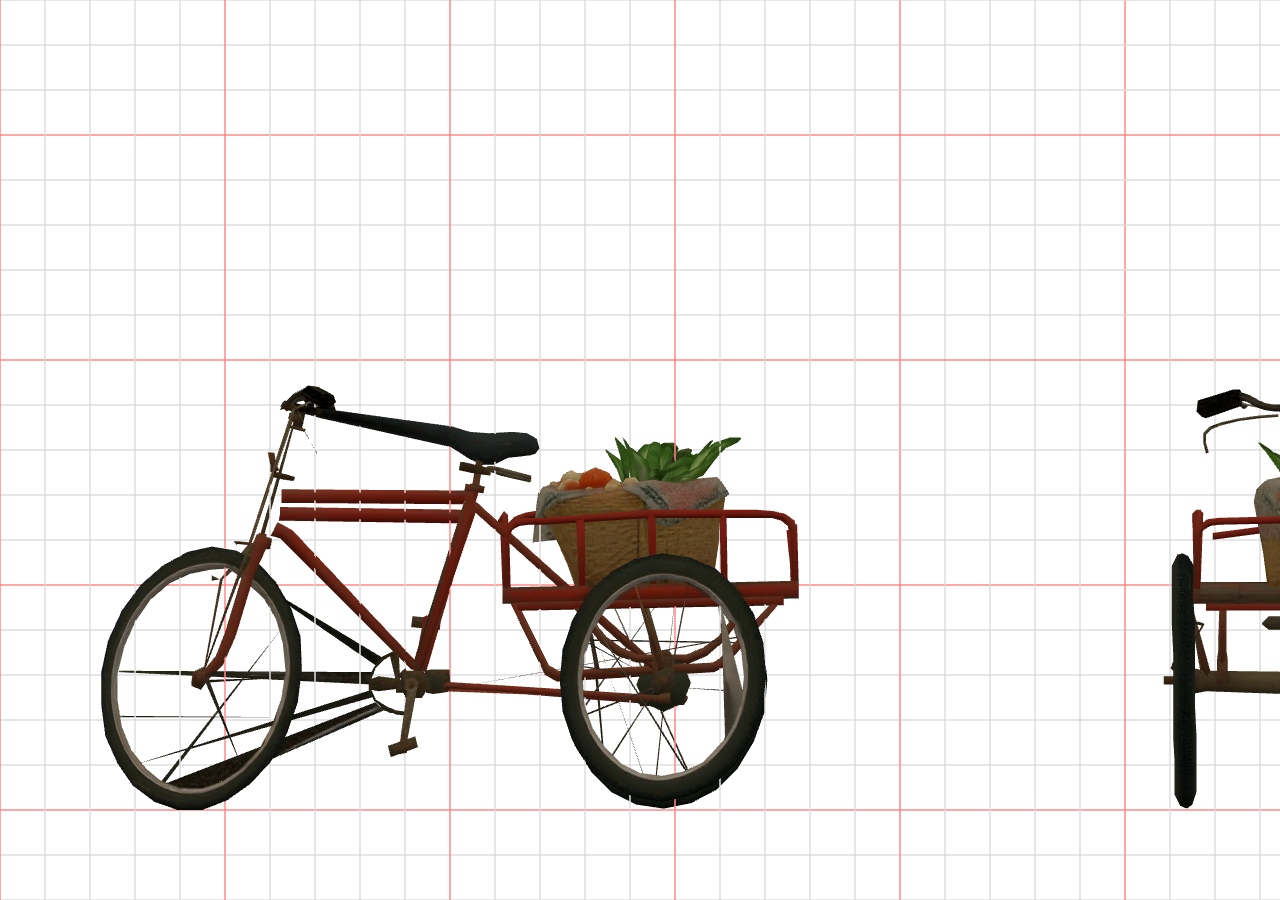
<file: tools/measure.html>
<!doctype html><meta charset=utf-8><base href="../"><body style="margin:0;background:#fff">
<script type=importmap>{"imports":{"three":"./vendor/three.module.min.js","three/addons/":"./vendor/addons/"}}</script>
<script type=module>
// orthographic side / front / top views of a vehicle in its game frame (front = +Z, metres), with a 10 cm grid
import * as THREE from 'three';
import { loadVehicles, VTYPES, Vehicle, setVehicleScene } from './src/vehicles.js';
const type=new URLSearchParams(location.search).get('v')||'tricycle';
const scene=new THREE.Scene(); scene.background=new THREE.Color(0xffffff);
scene.add(new THREE.HemisphereLight(0xffffff,0x888888,2.5));
setVehicleScene(scene);
await loadVehicles();
const L=VTYPES[type].len;
// fake terrain height: vehicles.js imports heightAt; the module's H is null until built, so stub via a tiny terrain
const {buildTerrain}=await import('./src/world/terrain.js');
buildTerrain(new THREE.Scene());
const v=new Vehicle(type,0,0,0); v.pos.set(0,0,0); v.sync();
v.root.position.set(0,0,0); v.root.updateMatrixWorld(true);
const S=900, r=new THREE.WebGLRenderer({antialias:true,preserveDrawingBuffer:true}); r.setSize(S*3,S); document.body.appendChild(r.domElement); r.setScissorTest(true);
const half=Math.max(L,1.6)/2+0.2;
const grid=(plane)=>{ const g=new THREE.Group(); const m=new THREE.LineBasicMaterial({color:0xdddddd}), m2=new THREE.LineBasicMaterial({color:0xff4444});
  for(let i=-30;i<=30;i++){ const a=i/10, mm=i%5===0?m2:m; const p=[];
    if(plane==='side'){ p.push(new THREE.Vector3(0.01+(-2),a+1.5,-3),new THREE.Vector3(0,a+1.5,3)); }
  } return g; };
const views=[['side',new THREE.Vector3(5,0.8,0),new THREE.Vector3(0,0.8,0)],['front',new THREE.Vector3(0,0.8,6),new THREE.Vector3(0,0.8,0)],['top',new THREE.Vector3(0,6,0.001),new THREE.Vector3(0,0,0)]];
// grid lines as thin boxes in world space
const gl=new THREE.Group(); scene.add(gl);
const lm=(c)=>new THREE.MeshBasicMaterial({color:c});
for(let i=-30;i<=30;i++){ const a=i/10, c=i%5===0?0xff8888:0xdddddd;
  const bx=new THREE.Mesh(new THREE.BoxGeometry(0.003,8,0.003),lm(c)); bx.position.set(0,0,a); gl.add(bx);  // z lines (side/top)
  const by=new THREE.Mesh(new THREE.BoxGeometry(0.003,0.003,8),lm(c)); by.position.set(-1.9,a+1.5,0); gl.add(by); // y lines (side)
  const bxx=new THREE.Mesh(new THREE.BoxGeometry(0.003,8,0.003),lm(c)); bxx.position.set(a,0,-3); gl.add(bxx); // x lines (front)
  const byf=new THREE.Mesh(new THREE.BoxGeometry(8,0.003,0.003),lm(c)); byf.position.set(0,a+1.5,-3); gl.add(byf); // y lines (front)
  const bxt=new THREE.Mesh(new THREE.BoxGeometry(0.003,0.003,8),lm(c)); bxt.position.set(a,-0.5,0); gl.add(bxt); // x lines (top)
  const bzt=new THREE.Mesh(new THREE.BoxGeometry(8,0.003,0.003),lm(c)); bzt.position.set(0,-0.5,a); gl.add(bzt); // z lines (top)
}
views.forEach(([n,pos,look],i)=>{ const cam=new THREE.OrthographicCamera(-half,half,half,-half,0.01,50); cam.position.copy(pos); cam.lookAt(look); r.setViewport(i*S,0,S,S); r.setScissor(i*S,0,S,S); r.render(scene,cam); });
window.__half=half; document.title='done';
</script>
</file>
